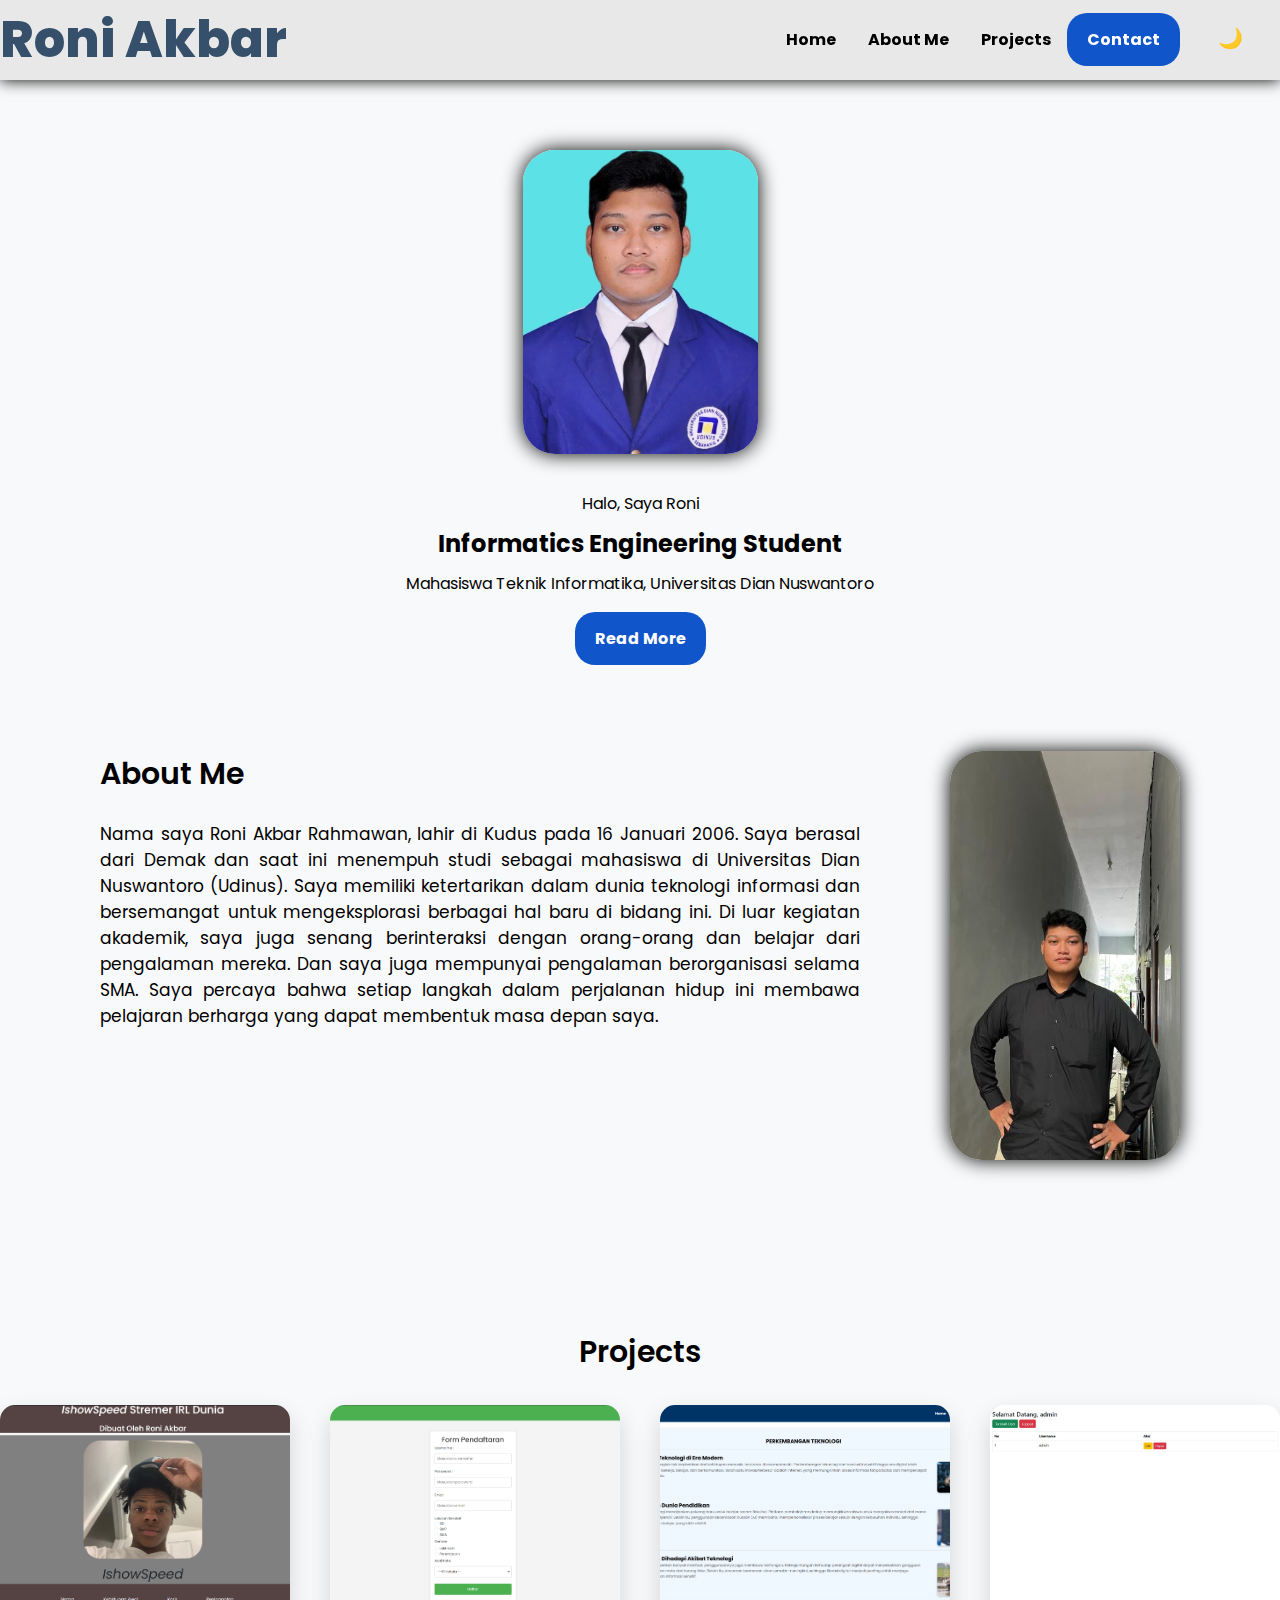
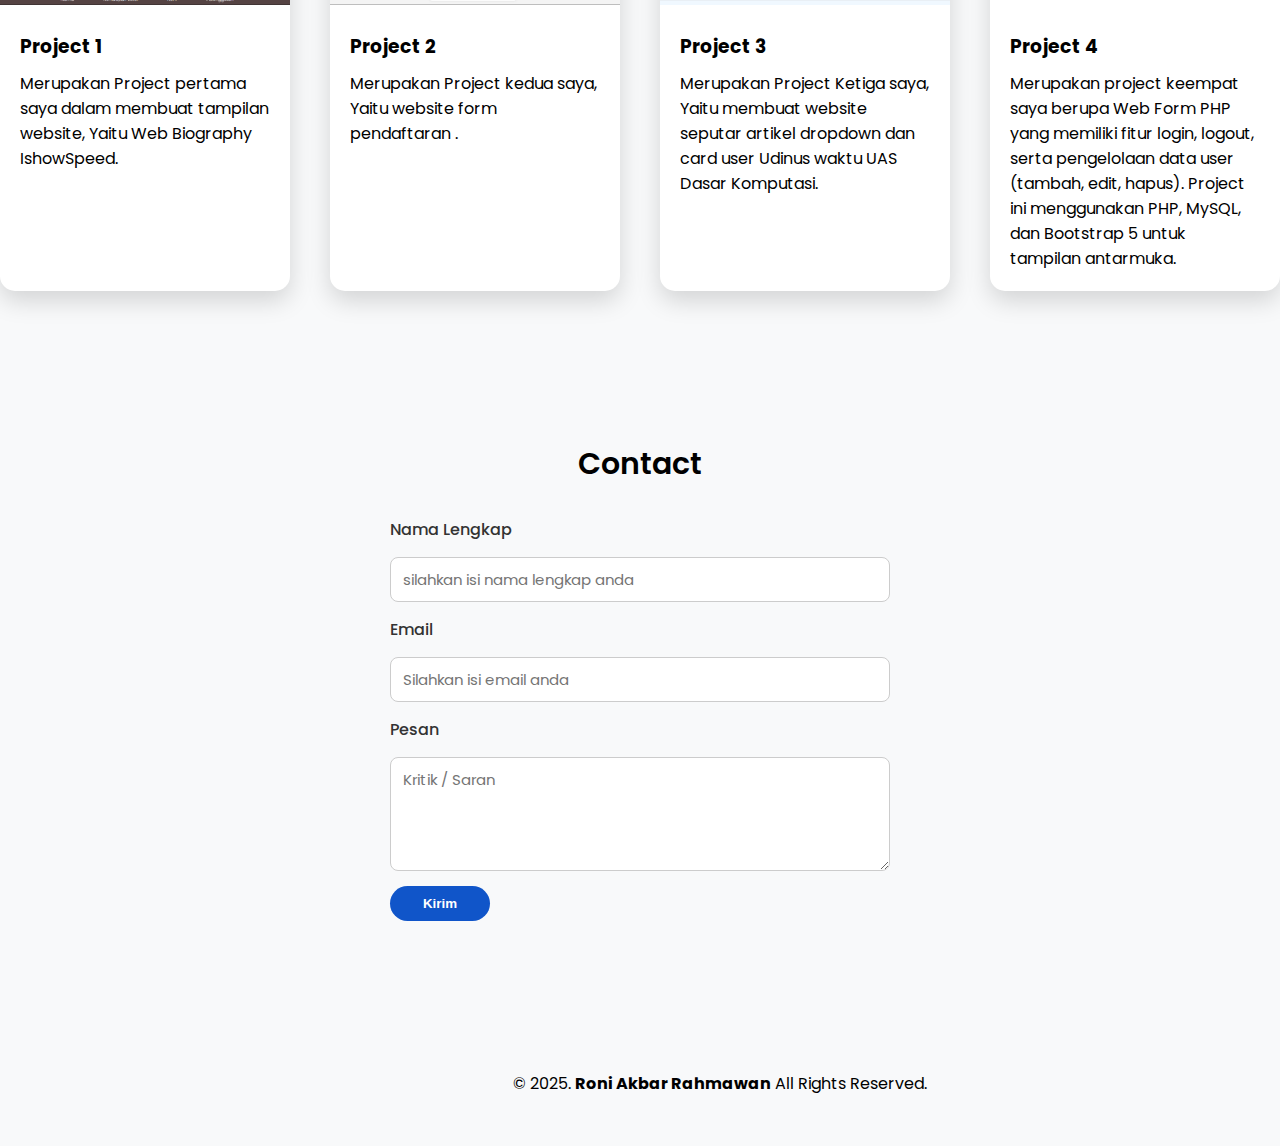
<file: UAS/index.html>
<!DOCTYPE html>
<html lang="en">
  <head>
    <meta charset="UTF-8" />
    <meta name="viewport" content="width=device-width, initial-scale=1.0" />
    <title>UAS-WebBiography</title>
    <link rel="stylesheet" href="style.css" />
    <link rel="preconnect" href="https://fonts.googleapis.com" />
    <link rel="preconnect" href="https://fonts.gstatic.com" crossorigin />
    <link
      href="https://fonts.googleapis.com/css2?family=Poppins:ital,wght@0,100;0,200;0,300;0,400;0,500;0,600;0,700;0,800;0,900;1,100;1,200;1,300;1,400;1,500;1,600;1,700;1,800;1,900&display=swap"
      rel="stylesheet"
    />
  </head>
  <body>
    <!-- Navabar -->
    <a id="home"></a>
    <nav>
      <div class="wrapper">
        <div class="logo">
          <a
            href="https://www.instagram.com/roniakbarr16?igsh=eXV3OXVzbWtybW11&utm_source=qr"
            target="_blank"
            >Roni Akbar</a
          >
        </div>
        <div class="menu">
          <ul>
            <li><a href="#home">Home</a></li>
            <li><a href="#aboutme">About Me</a></li>
            <li><a href="#projects">Projects</a></li>
            <li><a href="#contact" class="tbl-biru">Contact</a></li>
            <li><button class="nightmode" id="toggleTheme">🌙</button></li>
          </ul>
        </div>
      </div>
    </nav>
    <!-- Home -->
    <div class="gambar">
      <img
        class="img-almet"
        src="./img/20240903_211229_0000.jpg"
        alt="Foto Roni"
      />
    </div>
    <div class="home">
      <p class="pembuka">Halo, Saya Roni</p>
      <h2>Informatics Engineering Student</h2>
      <p>Mahasiswa Teknik Informatika, Universitas Dian Nuswantoro</p>
      <p class="tombol">
        <a href="#aboutme" class="tbl-readmore" target="_self">Read More</a>
      </p>
    </div>
    <!-- About Me -->
    <div class="about-bawaan">
      <div id="aboutme">
        <h2 class="about-me">About Me</h2>
      </div>
      <div class="gambar-roni">
        <img
          class="img-roni"
          src="./img/WhatsApp Image 2024-10-24 at 22.00.17_15bc63fd.jpg"
          alt=""
        />
      </div>
      <div class="deskripsi-roni">
        <p class="paragraf-me">
          Nama saya Roni Akbar Rahmawan, lahir di Kudus pada 16 Januari 2006.
          Saya berasal dari Demak dan saat ini menempuh studi sebagai mahasiswa
          di Universitas Dian Nuswantoro (Udinus). Saya memiliki ketertarikan
          dalam dunia teknologi informasi dan bersemangat untuk mengeksplorasi
          berbagai hal baru di bidang ini. Di luar kegiatan akademik, saya juga
          senang berinteraksi dengan orang-orang dan belajar dari pengalaman
          mereka. Dan saya juga mempunyai pengalaman berorganisasi selama SMA.
          Saya percaya bahwa setiap langkah dalam perjalanan hidup ini membawa
          pelajaran berharga yang dapat membentuk masa depan saya.
        </p>
      </div>
    </div>
    <!-- Projects -->
     <div id="projects" class="project-atas">
       <h2 class="project-title">Projects</h2>
      </div>

      <div class="projects-content">
        <a
          href="https://ishowspeedbiography.netlify.app/"
          target="_blank"
          class="project-card"
        >
          <img src="img/Screenshot 2024-10-25 142716.png" alt="Project 1" />
          <div class="project-content">
            <h3>Project 1</h3>
            <p>
              Merupakan Project pertama saya dalam membuat tampilan website, Yaitu Web Biography IshowSpeed.
            </p>
          </div>
        </a>

        <a
          href="https://roniakbr.netlify.app/"
          target="_blank"
          class="project-card"
        >
          <img src="img/Screenshot 2024-10-25 142124.png" alt="Project 2" />
          <div class="project-content">
            <h3>Project 2</h3>
            <p>
              Merupakan Project kedua saya, Yaitu website form pendaftaran .
            </p>
          </div>
        </a>

        <a
          href="https://bakron.netlify.app/"
          target="_blank"
          class="project-card"
        >
          <img src="img/image.png" alt="Project 3" />
          <div class="project-content">
            <h3>Project 3</h3>
            <p>
              Merupakan Project Ketiga saya, Yaitu membuat website seputar artikel dropdown dan card user Udinus waktu UAS Dasar Komputasi.
            </p>
          </div>
        </a>

        <a
          href="http://localhost/UAS-WebBiography/login-admin/login.php"
          target="_self"
          class="project-card"
        >
          <img src="img/WhatsApp Image 2026-01-08 at 13.04.00_84ae079f.jpg" alt="Project 4" />
          <div class="project-content">
            <h3>Project 4</h3>
            <p>
              Merupakan project keempat saya berupa Web Form PHP yang memiliki fitur login, logout, serta pengelolaan data user (tambah, edit, hapus). Project ini menggunakan PHP, MySQL, dan Bootstrap 5 untuk tampilan antarmuka.
            </p>
          </div>
        </a>
      </div>
        

    <!-- Contact -->
    <div id="contact" class="contact-atas">
      <h2 class="heading-contact">Contact</h2>
    </div>

    <div class="contact-form">
      <form id="contactForm">
        <label for="name">Nama Lengkap</label>
        <input
          type="text"
          id="name"
          name="name"
          placeholder="silahkan isi nama lengkap anda"
          required
        />

        <label for="email">Email</label>
        <input
          type="email"
          id="email"
          name="email"
          placeholder="Silahkan isi email anda"
          required
        />

        <label for="message">Pesan</label>
        <textarea
          id="message"
          name="message"
          rows="4"
          placeholder="Kritik / Saran"
          required
        ></textarea>

        <button type="submit">Kirim</button>
      </form>
    </div>
    <div id="copyright">
      <div class="wrapper">
        &copy; 2025. <b>Roni Akbar Rahmawan</b> All Rights Reserved.
      </div>
    </div>

<script>
  document.getElementById("contactForm").addEventListener("submit", function (e) {
    e.preventDefault();

    var nama = document.getElementById("name").value.trim();
    var email = document.getElementById("email").value.trim();
    var pesan = document.getElementById("message").value.trim();

    if (nama === "" || email === "" || pesan === "") {
      alert("⚠️ Harap isi semua kolom sebelum mengirim!");
      return;
    }

    alert("✅ Data berhasil dikirim!\nNama: " + nama + "\nEmail: " + email + "\nPesan: " + pesan);
    this.reset();
  });
</script>
<script>
  const toggleTheme = document.getElementById("toggleTheme");
  const body = document.body;

  if (localStorage.getItem("theme") === "dark") {
    body.classList.add("dark");
    toggleTheme.textContent = "☀️";
  }

  toggleTheme.addEventListener("click", () => {
    body.classList.toggle("dark");

    if (body.classList.contains("dark")) {
      localStorage.setItem("theme", "dark");
      toggleTheme.textContent = "☀️";
    } else {
      localStorage.setItem("theme", "light");
      toggleTheme.textContent = "🌙";
    }
  });
</script>

</body>
</html>

  </body>
  
</html>
</file>
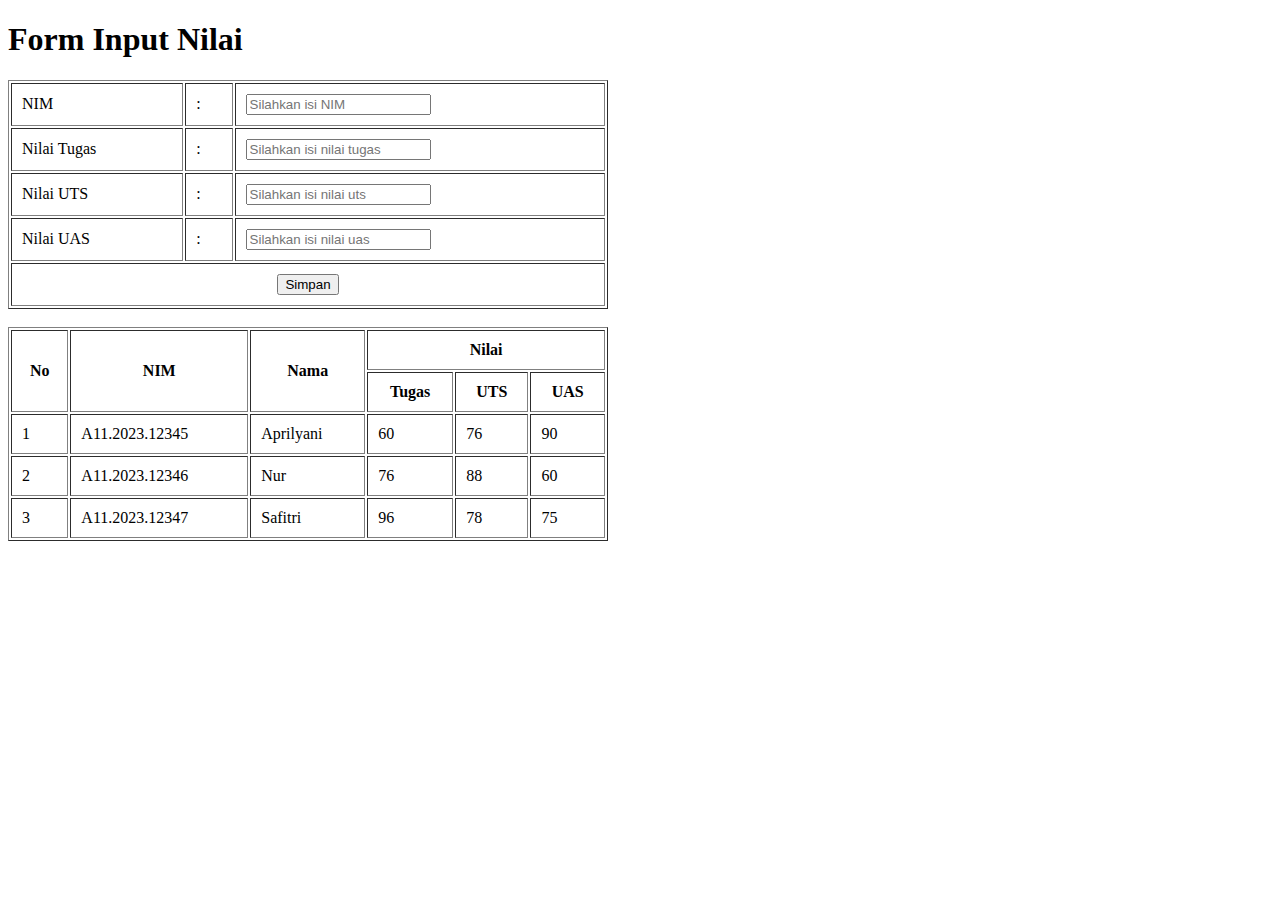
<file: Tugas 2/form.html>
<!DOCTYPE html>
<html lang="en">
  <head>
    <meta charset="UTF-8" />
    <meta name="viewport" content="width=device-width, initial-scale=1.0" />
    <title>Latihan Form</title>
  </head>
  <body>
    <h1><b>Form Input Nilai</b></h1>
    <table border="1" cellpadding="10" width="600">
      <thead>
        <tr>
          <td>NIM</td>
          <td>:</td>
          <td><input type="text" placeholder="Silahkan isi NIM" /></td>
        </tr>
      </thead>
      <tbody>
        <tr>
          <td>Nilai Tugas</td>
          <td>:</td>
          <td><input type="text" placeholder="Silahkan isi nilai tugas" /></td>
        </tr>
        <tr>
          <td>Nilai UTS</td>
          <td>:</td>
          <td><input type="text" placeholder="Silahkan isi nilai uts" /></td>
        </tr>
        <tr>
          <td>Nilai UAS</td>
          <td>:</td>
          <td><input type="text" placeholder="Silahkan isi nilai uas" /></td>
        </tr>
        <tr>
          <td colspan="3" align="center"><button>Simpan</button></td>
        </tr>
      </tbody>
    </table>
    
    <br>

    <table border="1" cellpadding="10" width="600">
        <thead>
            <tr>
                <th rowspan="2">No</th>
                <th rowspan="2">NIM</th>
                <th rowspan="2">Nama</th>
                <th colspan="3">Nilai</th>
            </tr>
            <tr>
                <th>Tugas</th>
                <th>UTS</th>
                <th>UAS</th>
            </tr>
        </thead>
        <tbody>
            <tr>
                <td>1</td>
                <td>A11.2023.12345</td>
                <td>Aprilyani</td>
                <td>60</td>
                <td>76</td>
                <td>90</td>
            </tr>
            <tr>
                <td>2</td>
                <td>A11.2023.12346</td>
                <td>Nur</td>
                <td>76</td>
                <td>88</td>
                <td>60</td>
            </tr>
            <tr>
                <td>3</td>
                <td>A11.2023.12347</td>
                <td>Safitri</td>
                <td>96</td>
                <td>78</td>
                <td>75</td>
            </tr>
        </tbody>
    </table>
  </body>
</html>
</file>
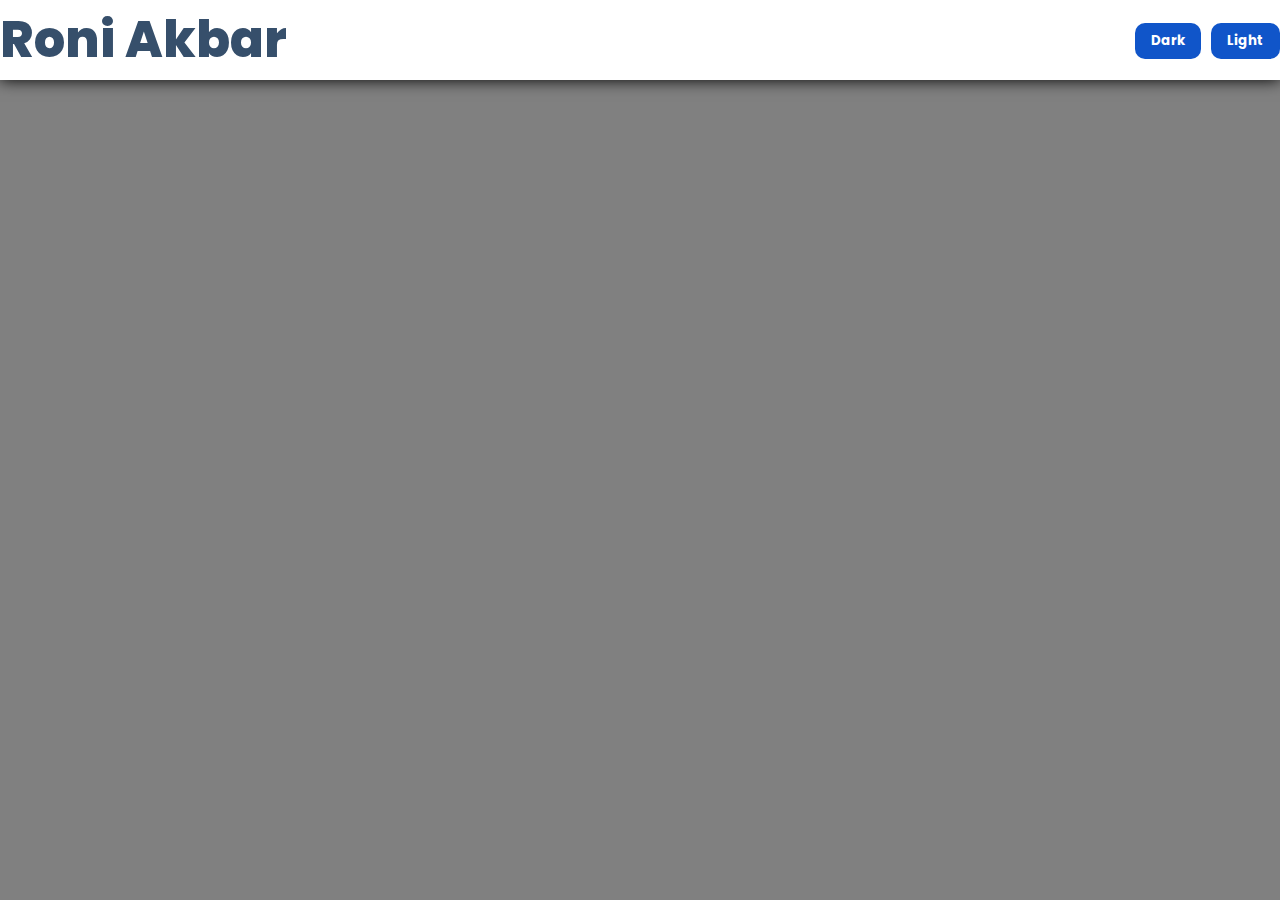
<file: Tugas PBW 4/tambahnavbar.html>
<!DOCTYPE html>
<html lang="en">
  <head>
    <meta charset="UTF-8" />
    <meta name="viewport" content="width=device-width, initial-scale=1.0" />
    <title>Tugas 4 Pertemuan 7</title>
    <link rel="preconnect" href="https://fonts.googleapis.com" />
    <link rel="preconnect" href="https://fonts.gstatic.com" crossorigin />
    <link
      href="https://fonts.googleapis.com/css2?family=Poppins:ital,wght@0,100;0,200;0,300;0,400;0,500;0,600;0,700;0,800;0,900;1,100;1,200;1,300;1,400;1,500;1,600;1,700;1,800;1,900&display=swap"
      rel="stylesheet"
    />

    <style>
      * {
        margin: 0;
        padding: 0;
        box-sizing: border-box;
        font-family: "Poppins";
      }

      body {
        background-color: gray;
        color: #000000;
      }

      .wrapper {
        width: 90em;
        margin: auto;
        position: sticky;
      }

      .logo a {
        font-size: 50px;
        font-weight: 800;
        float: left;
        color: #364f6b;
        text-decoration: none;
      }

      .menu {
        float: right;
      }

      nav {
        width: 100%;
        display: flex;
        line-height: 80px;
        position: sticky;
        top: 0;
        background: #ffffff;
        z-index: 1;
        box-shadow: 0px 0px 15px;
      }

      nav ul {
        list-style-type: none;
        margin: 0;
        padding: 0;
        overflow: hidden;
      }

      nav ul li {
        float: left;
      }

      nav ul li a {
        color: black;
        font-weight: bold;
        text-align: center;
        padding: 0px 16px 0px 16px;
        text-decoration: none;
      }

      nav ul li a:hover {
        text-decoration: underline;
      }

      a.tbl-biru {
        background: #1055c9;
        border-radius: 20px;
        margin-top: 20px;
        padding: 15px 20px 15px 20px;
        color: #ffffff;
        cursor: pointer;
        font-weight: bold;
      }

      a.tbl-biru:hover {
        background: #6e8cfb;
        text-decoration: none;
        transition: 0.3s;
      }

      section {
        margin: auto;
        display: flex;
        margin-bottom: 50px;
        padding: 20px;
      }

      nav ul li button {
        margin-left: 10px;
        padding: 8px 16px;
        border: none;
        border-radius: 10px;
        cursor: pointer;
        font-weight: bold;
        background-color: #1055c9;
        color: white;
      }

      nav ul li button:hover {
        background-color: #6e8cfb;
        transition: 0.3s;
      }

      .dark-mode {
        background-color: #1a1a1a;
        color: #f5f5f5;
      }

      .dark-mode nav {
        background-color: rgba(40, 40, 40, 0.9);
        box-shadow: 0px 0px 10px #000;
      }

      .dark-mode a {
        color: #f5f5f5;
      }

      .dark-mode .tbl-biru {
        background: #444;
      }

      .dark-mode .tbl-biru:hover {
        background: #666;
      }
    </style>
  </head>

  <body>
    <a id="home"></a>
    <nav>
      <div class="wrapper">
        <div class="logo">
          <a
            href="https://www.instagram.com/roniakbarr16?igsh=eXV3OXVzbWtybW11&utm_source=qr"
            target="_blank"
            >Roni Akbar</a
          >
        </div>

        <div class="menu">
          <ul>
            <li><button id="tblgelap">Dark</button></li>
            <li><button id="tblterang">Light</button></li>
          </ul>
        </div>
      </div>
    </nav>

    <script>
      const darkBtn = document.getElementById("tblgelap");
      const lightBtn = document.getElementById("tblterang");

      darkBtn.addEventListener("click", () => {
        document.body.classList.add("dark-mode");
      });

      lightBtn.addEventListener("click", () => {
        document.body.classList.remove("dark-mode");
      });
    </script>
  </body>
</html>
</file>
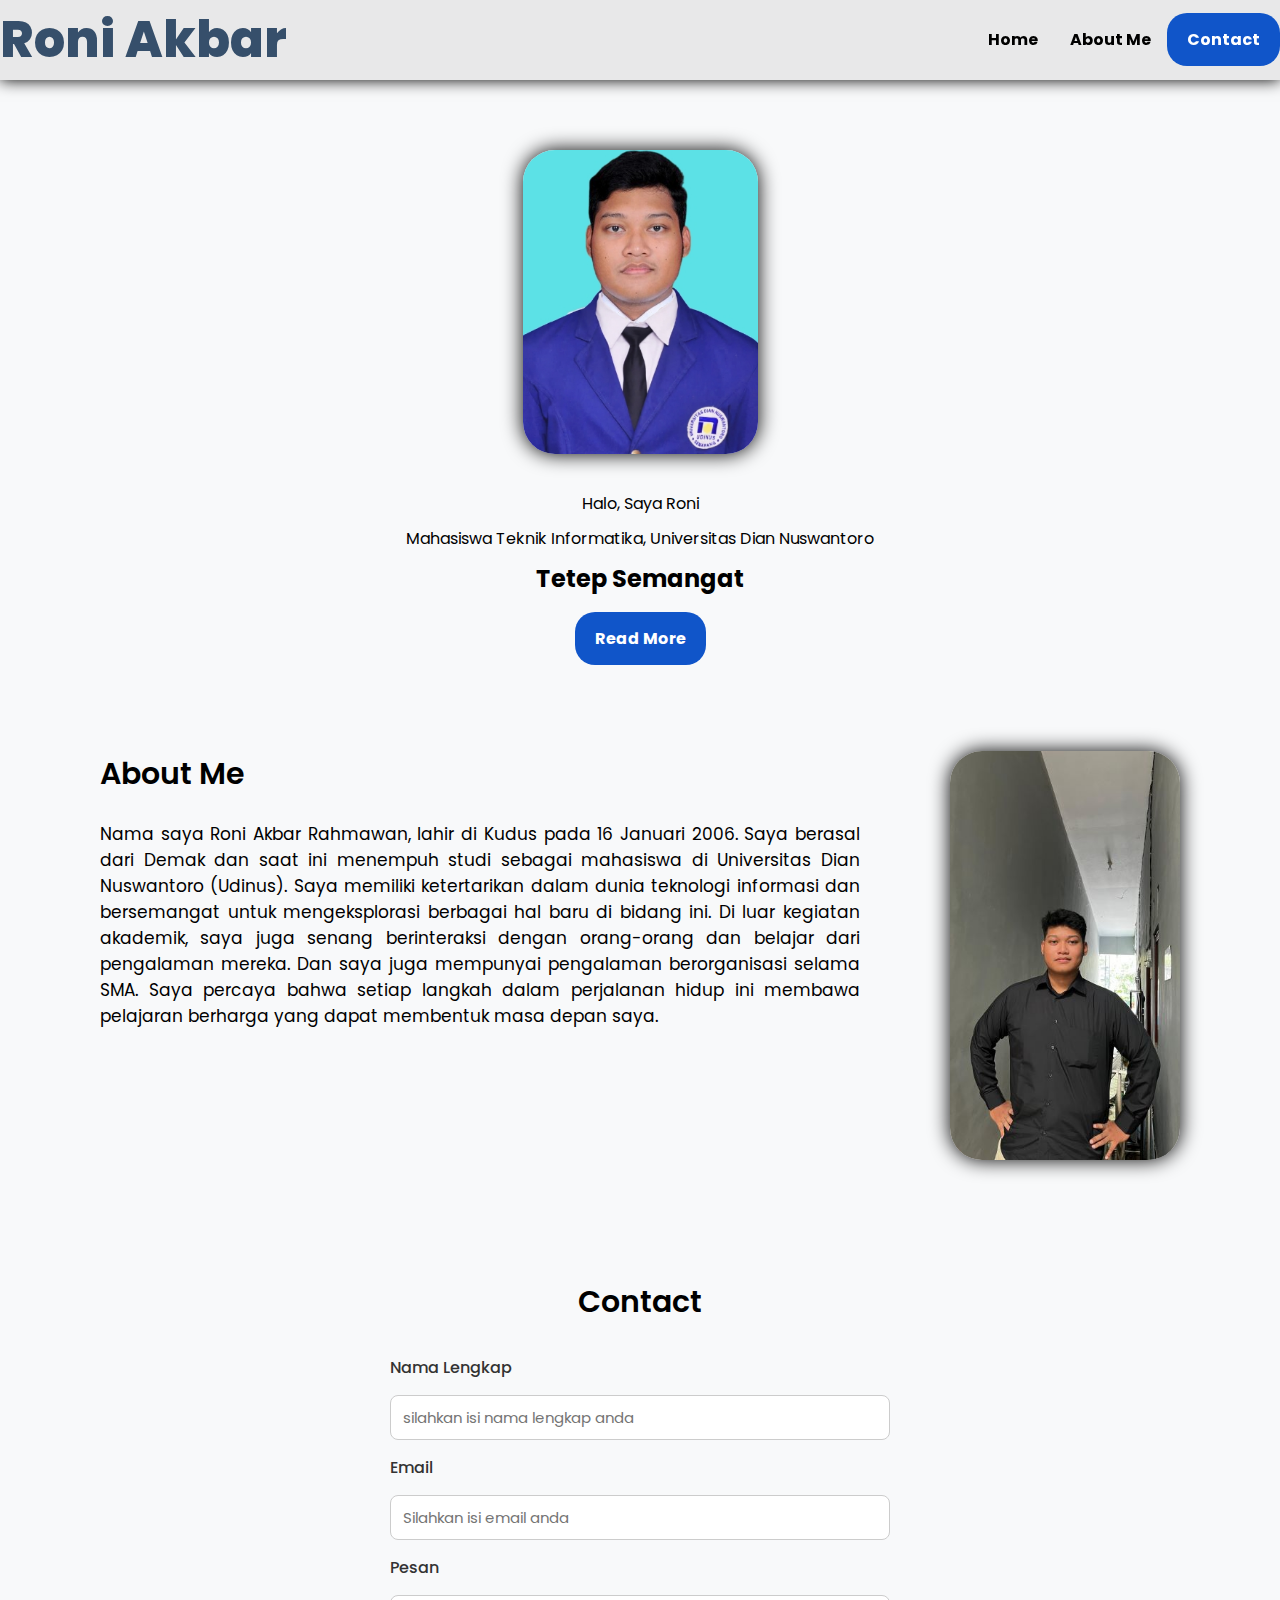
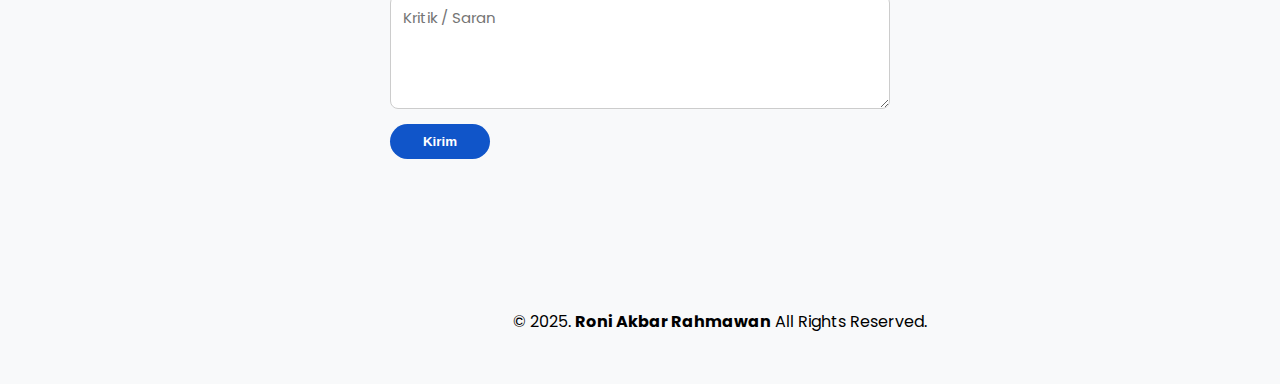
<file: UTS/Blog.html>
<!DOCTYPE html>
<html lang="en">
  <head>
    <meta charset="UTF-8" />
    <meta name="viewport" content="width=device-width, initial-scale=1.0" />
    <title>UTS PBW | Blog Personal</title>
    <link rel="stylesheet" href="style.css" />
    <link rel="preconnect" href="https://fonts.googleapis.com" />
    <link rel="preconnect" href="https://fonts.gstatic.com" crossorigin />
    <link
      href="https://fonts.googleapis.com/css2?family=Poppins:ital,wght@0,100;0,200;0,300;0,400;0,500;0,600;0,700;0,800;0,900;1,100;1,200;1,300;1,400;1,500;1,600;1,700;1,800;1,900&display=swap"
      rel="stylesheet"
    />
  </head>
  <body>
    <!-- Navabar -->
    <a id="home"></a>
    <nav>
      <div class="wrapper">
        <div class="logo">
          <a
            href="https://www.instagram.com/roniakbarr16?igsh=eXV3OXVzbWtybW11&utm_source=qr"
            target="_blank"
            >Roni Akbar</a
          >
        </div>
        <div class="menu">
          <ul>
            <li><a href="#home">Home</a></li>
            <li><a href="#aboutme">About Me</a></li>
            <li><a href="#contact" class="tbl-biru">Contact</a></li>
          </ul>
        </div>
      </div>
    </nav>
    <!-- Home -->
    <div class="gambar">
      <img
        class="img-almet"
        src="./img/20240903_211229_0000.jpg"
        alt="Foto Roni"
      />
    </div>
    <div class="home">
      <p class="pembuka">Halo, Saya Roni</p>
      <p>Mahasiswa Teknik Informatika, Universitas Dian Nuswantoro</p>
      <h2>Tetep Semangat</h2>
      <p class="tombol">
        <a href="#aboutme" class="tbl-readmore" target="_self">Read More</a>
      </p>
    </div>
    <!-- About Me -->
    <div id="aboutme" class="about-bawaan">
      <div>
        <h2 class="about-me">About Me</h2>
      </div>
      <div class="gambar-roni">
        <img
          class="img-roni"
          src="./img/WhatsApp Image 2024-10-24 at 22.00.17_15bc63fd.jpg"
          alt=""
        />
      </div>
      <div class="deskripsi-roni">
        <p class="paragraf-me">
          Nama saya Roni Akbar Rahmawan, lahir di Kudus pada 16 Januari 2006.
          Saya berasal dari Demak dan saat ini menempuh studi sebagai mahasiswa
          di Universitas Dian Nuswantoro (Udinus). Saya memiliki ketertarikan
          dalam dunia teknologi informasi dan bersemangat untuk mengeksplorasi
          berbagai hal baru di bidang ini. Di luar kegiatan akademik, saya juga
          senang berinteraksi dengan orang-orang dan belajar dari pengalaman
          mereka. Dan saya juga mempunyai pengalaman berorganisasi selama SMA.
          Saya percaya bahwa setiap langkah dalam perjalanan hidup ini membawa
          pelajaran berharga yang dapat membentuk masa depan saya.
        </p>
      </div>
    </div>
    <!-- Contact -->
    <div id="contact" class="contact-atas">
      <h2 class="heading-contact">Contact</h2>
    </div>

    <div class="contact-form">
      <form id="contactForm">
        <label for="name">Nama Lengkap</label>
        <input
          type="text"
          id="name"
          name="name"
          placeholder="silahkan isi nama lengkap anda"
          required
        />

        <label for="email">Email</label>
        <input
          type="email"
          id="email"
          name="email"
          placeholder="Silahkan isi email anda"
          required
        />

        <label for="message">Pesan</label>
        <textarea
          id="message"
          name="message"
          rows="4"
          placeholder="Kritik / Saran"
          required
        ></textarea>

        <button type="submit">Kirim</button>
      </form>
    </div>
    <div id="copyright">
      <div class="wrapper">
        &copy; 2025. <b>Roni Akbar Rahmawan</b> All Rights Reserved.
      </div>
    </div>
    
<script>
  document.getElementById("contactForm").addEventListener("submit", function (e) {
    e.preventDefault();

    var nama = document.getElementById("name").value.trim();
    var email = document.getElementById("email").value.trim();
    var pesan = document.getElementById("message").value.trim();

    if (nama === "" || email === "" || pesan === "") {
      alert("Harap isi semua kolom sebelum mengirim!");
      return;
    }

    alert("Data berhasil dikirim!\nNama: " + nama + "\nEmail: " + email + "\nPesan: " + pesan);
    this.reset();
  });

  alert('dibuat oleh RONI AKBAR RAHMAWAN')
  alert('NIM A11.2024,15855')
  confirm('Terimakasih');

</script>
</body>
</html>

  </body>
  
</html>
</file>
<file: UAS/style.css>
* {
  text-decoration: none;
  margin: 0px;
  padding: 0px;
  scroll-behavior: smooth;
}

body {
  margin: 0px;
  padding: 0px;
  font-family: "poppins";
  background-color: #f8f9fa;
}

.wrapper {
  width: 90em;
  margin: auto;
  position: relative;
}

.logo a {
  font-size: 50px;
  font-weight: 800;
  float: left;
  font-family: 'poppins';
  color: #364f6b;
}

.menu {
  float: right;
}

nav {
  width: 100%;
  display: flex;
  line-height: 80px;
  position: sticky;
  top: 0;
  background: #ffffff;
  z-index: 1;
  backdrop-filter: blur(10px);
  background-color: rgba(225, 225, 225, 0.7);
  box-shadow: 0px 0px 15px;
}

nav ul {
  list-style-type: none;
  margin: 0;
  padding: 0;
  overflow: hidden;
}

nav ul li {
  float: left;
}

nav ul li a {
  color: black;
  font-weight: bold;
  text-align: center;
  padding: 0px 16px 0px 16px;
  text-decoration: none;
}

nav ul li a:hover {
  text-decoration: underline;
}

section {
  margin: auto;
  display: flex;
  margin-bottom: 50px;
}

a.tbl-biru {
  background: #1055c9;
  border-radius: 20px;
  margin-top: 20px;
  padding: 15px 20px 15px 20px;
  color: #ffffff;
  cursor: pointer;
  font-weight: bold;
}

a.tbl-biru:hover {
  background: #6e8cfb;
  text-decoration: none;
  transition: 0.3s;
}

.gambar {
  text-align: center;
  margin-top: 70px;
}

.img-almet {
  width: 235px;
  border-radius: 2rem;
  box-shadow: 0 0 20px;
}

.home {
  text-align: center;
  margin-top: 20px;
}

.home p {
  padding-top: 10px;
}

.home h2 {
  padding-top: 10px;
}

.home .tombol {
  padding-top: 30px;
}

a.tbl-readmore {
  background: #1055c9;
  border-radius: 20px;
  margin-top: 20px;
  padding: 15px 20px 15px 20px;
  color: #ffffff;
  cursor: pointer;
  font-weight: bold;
}

a.tbl-readmore:hover {
  background: #6e8cfb;
  text-decoration: none;
  transition: 0.3s;
}

.gambar-roni {
  float: right;
  margin-right: 100px;
}

.img-roni {
  width: 230px;
  border-radius: 2em;
  box-shadow: 0 0 20px;
}

.about-bawaan {
  margin-top: 100px;
}

.about-bawaan h2 {
  padding-bottom: 10px;
  float: left;
  margin-left: 100px;
}

.about-bawaan p {
  padding-top: 70px;
  padding-left: 100px;
  padding-right: 420px;
}

.about-me {
  font-family: "poppins";
  font-weight: 600;
  font-size: 30px;
}

.paragraf-me {
  font-size: 17px;
  text-align: justify;
}

.contact-atas {
  margin-top: 150px;
  text-align: center;
}

.heading-contact {
  font-family: "poppins";
  font-weight: 600;
  font-size: 30px;
}

.heading-contact {
  font-family: "poppins";
  font-weight: 600;
  font-size: 30px;
  margin-bottom: 30px;
}

.contact-form {
  width: 500px;
  max-width: 500px;
  margin: 0 auto 100px auto;
}

.contact-form form {
  display: flex;
  flex-direction: column;
  gap: 15px;
}

label {
  font-weight: 500;
  color: #333;
}

input,
textarea {
  padding: 10px 12px;
  border: 1px solid #ccc;
  border-radius: 8px;
  font-size: 15px;
  font-family: "poppins";
  transition: 0.3s;
}

input:focus,
textarea:focus {
  border-color: #1055c9;
  box-shadow: 0 0 6px rgba(16, 85, 201, 0.3);
  outline: none;
}

button {
  width: 100px;
  background: #1055c9;
  border-radius: 20px;
  padding: 10px;
  color: #ffffff;
  cursor: pointer;
  font-weight: bold;
  border: none;
}


button:hover {
  background-color: #6e8cfb;
  transition: 0.3s;
}

#copyright {
  text-align: center;
  width: 100%;
  padding: 50px 0px 50px 0px;
  margin-top: 50px;
}

.menu ul li button.nightmode {
  font-size: 20px;
  background: none;
  border: none;
  cursor: pointer;
}

.project-atas {
  margin-top: 300px;
  text-align: center;
}

.project-title {
  font-family: "poppins";
  font-weight: 600;
  font-size: 30px;
  margin-bottom: 30px;
}

.projects-content {
  display: flex;
  gap: 40px;
  justify-content: center;
}

.project-card {
  width: 350px;
  background: #ffffff;
  border-radius: 15px;
  overflow: hidden;
  box-shadow: 0 10px 25px rgba(0, 0, 0, 0.15);
  text-decoration: none;
  color: #000;
  transition: 0.3s;
}

.project-card:hover {
  transform: translateY(-6px);
}

.project-card img {
  width: 100%;
  height: 200px;
  object-fit: cover;
}

.project-content {
  padding: 20px;
}

.project-content h3 {
  margin-bottom: 10px;
}



body.dark {
  background-color: #121212;
  color: #eaeaea;
}


body.dark nav {
  background-color: rgba(30, 30, 30, 0.9);
}

body.dark .logo a,
body.dark nav ul li a {
  color: #ffffff;
}


body.dark .project-card {
  background-color: #1e1e1e;
  color: #ffffff;
}

body.dark .project-card p {
  color: #cccccc;
}


body.dark .paragraf-me {
  color: #dddddd;
}


body.dark input,
body.dark textarea {
  background-color: #1e1e1e;
  color: #ffffff;
  border: 1px solid #444;
}

body.dark label {
  color: #cccccc;
}


body.dark button,
body.dark a.tbl-readmore,
body.dark a.tbl-biru {
  background-color: #3b82f6;
}


body.dark #copyright {
  color: #bbbbbb;
}
</file>
<file: UTS/style.css>
* {
  text-decoration: none;
  margin: 0px;
  padding: 0px;
  scroll-behavior: smooth;
}

body {
  font-family: "poppins";
  background-color: #f8f9fa;
}

.wrapper {
  width: 90em;
  margin: auto;
  position: sticky
}

.logo a {
  font-size: 50px;
  font-weight: 800;
  float: left;
  font-family: 'poppins';
  color: #364f6b;
}

.menu {
  float: right;
}

nav {
  width: 100%;
  display: flex;
  line-height: 80px;
  position: sticky;
  top: 0;
  background: #ffffff;
  z-index: 1;
  backdrop-filter: blur(10px);
  background-color: rgba(225, 225, 225, 0.7); 
  box-shadow: 0px 0px 15px;
}

nav ul {
  list-style-type: none;
  margin: 0;
  padding: 0;
  overflow: hidden;
}

nav ul li {
  float: left;
}

nav ul li a {
  color: black;
  font-weight: bold;
  text-align: center;
  padding: 0px 16px 0px 16px;
  text-decoration: none;
}

nav ul li a:hover {
  text-decoration: underline;
}

section {
  margin: auto;
  display: flex;
  margin-bottom: 50px;
}

a.tbl-biru {
  background: #1055c9;
  border-radius: 20px;
  margin-top: 20px;
  padding: 15px 20px 15px 20px;
  color: #ffffff;
  cursor: pointer;
  font-weight: bold;
}

a.tbl-biru:hover {
  background: #6e8cfb;
  text-decoration: none;
  transition: 0.3s;
}

.gambar {
  text-align: center;
  margin-top: 70px;
}

.img-almet {
  width: 235px;
  border-radius: 2rem;
  box-shadow: 0 0 20px;
}

.home {
  text-align: center;
  margin-top: 20px;
}

.home p {
  padding-top: 10px;
}

.home h2 {
  padding-top: 10px;
}

.home .tombol {
  padding-top: 30px;
}

a.tbl-readmore {
  background: #1055c9;
  border-radius: 20px;
  margin-top: 20px;
  padding: 15px 20px 15px 20px;
  color: #ffffff;
  cursor: pointer;
  font-weight: bold;
}

a.tbl-readmore:hover {
  background: #6e8cfb;
  text-decoration: none;
  transition: 0.3s;
}

.gambar-roni {
  float: right;
  margin-right: 100px;
}

.img-roni {
  width: 230px;
  border-radius: 2em;
  box-shadow: 0 0 20px;
}

.about-bawaan {
  margin-top: 100px;
}

.about-bawaan h2 {
  padding-bottom: 10px;
  float: left;
  margin-left: 100px;
}

.about-bawaan p {
  padding-top: 70px;
  padding-left: 100px;
  padding-right: 420px;
}

.about-me {
  font-family: "poppins";
  font-weight: 600;
  font-size: 30px;
}

.paragraf-me {
  font-size: 17px;
  text-align: justify;
}

.contact-atas {
  margin-top: 250px;
  text-align: center;
}

.heading-contact {
  font-family: "poppins";
  font-weight: 600;
  font-size: 30px;
}

.heading-contact {
  font-family: "poppins";
  font-weight: 600;
  font-size: 30px;
  margin-bottom: 30px;
}

.contact-form {
  width: 500px;
  max-width: 500px;
  margin: 0 auto 100px auto;
}

.contact-form form {
  display: flex;
  flex-direction: column;
  gap: 15px;
}

label {
  font-weight: 500;
  color: #333;
}

input,
textarea {
  padding: 10px 12px;
  border: 1px solid #ccc;
  border-radius: 8px;
  font-size: 15px;
  font-family: "poppins";
  transition: 0.3s;
}

input:focus,
textarea:focus {
  border-color: #1055c9;
  box-shadow: 0 0 6px rgba(16, 85, 201, 0.3);
  outline: none;
}

button {
  width: 100px;
  background: #1055c9;
  border-radius: 20px;
  padding: 10px;
  color: #ffffff;
  cursor: pointer;
  font-weight: bold;
  border: none;
}

button:hover {
  background-color: #6e8cfb;
  transition: 0.3s;
}

#copyright {
  text-align: center;
  width: 100%;
  padding: 50px 0px 50px 0px;
  margin-top: 50px;
}
</file>
